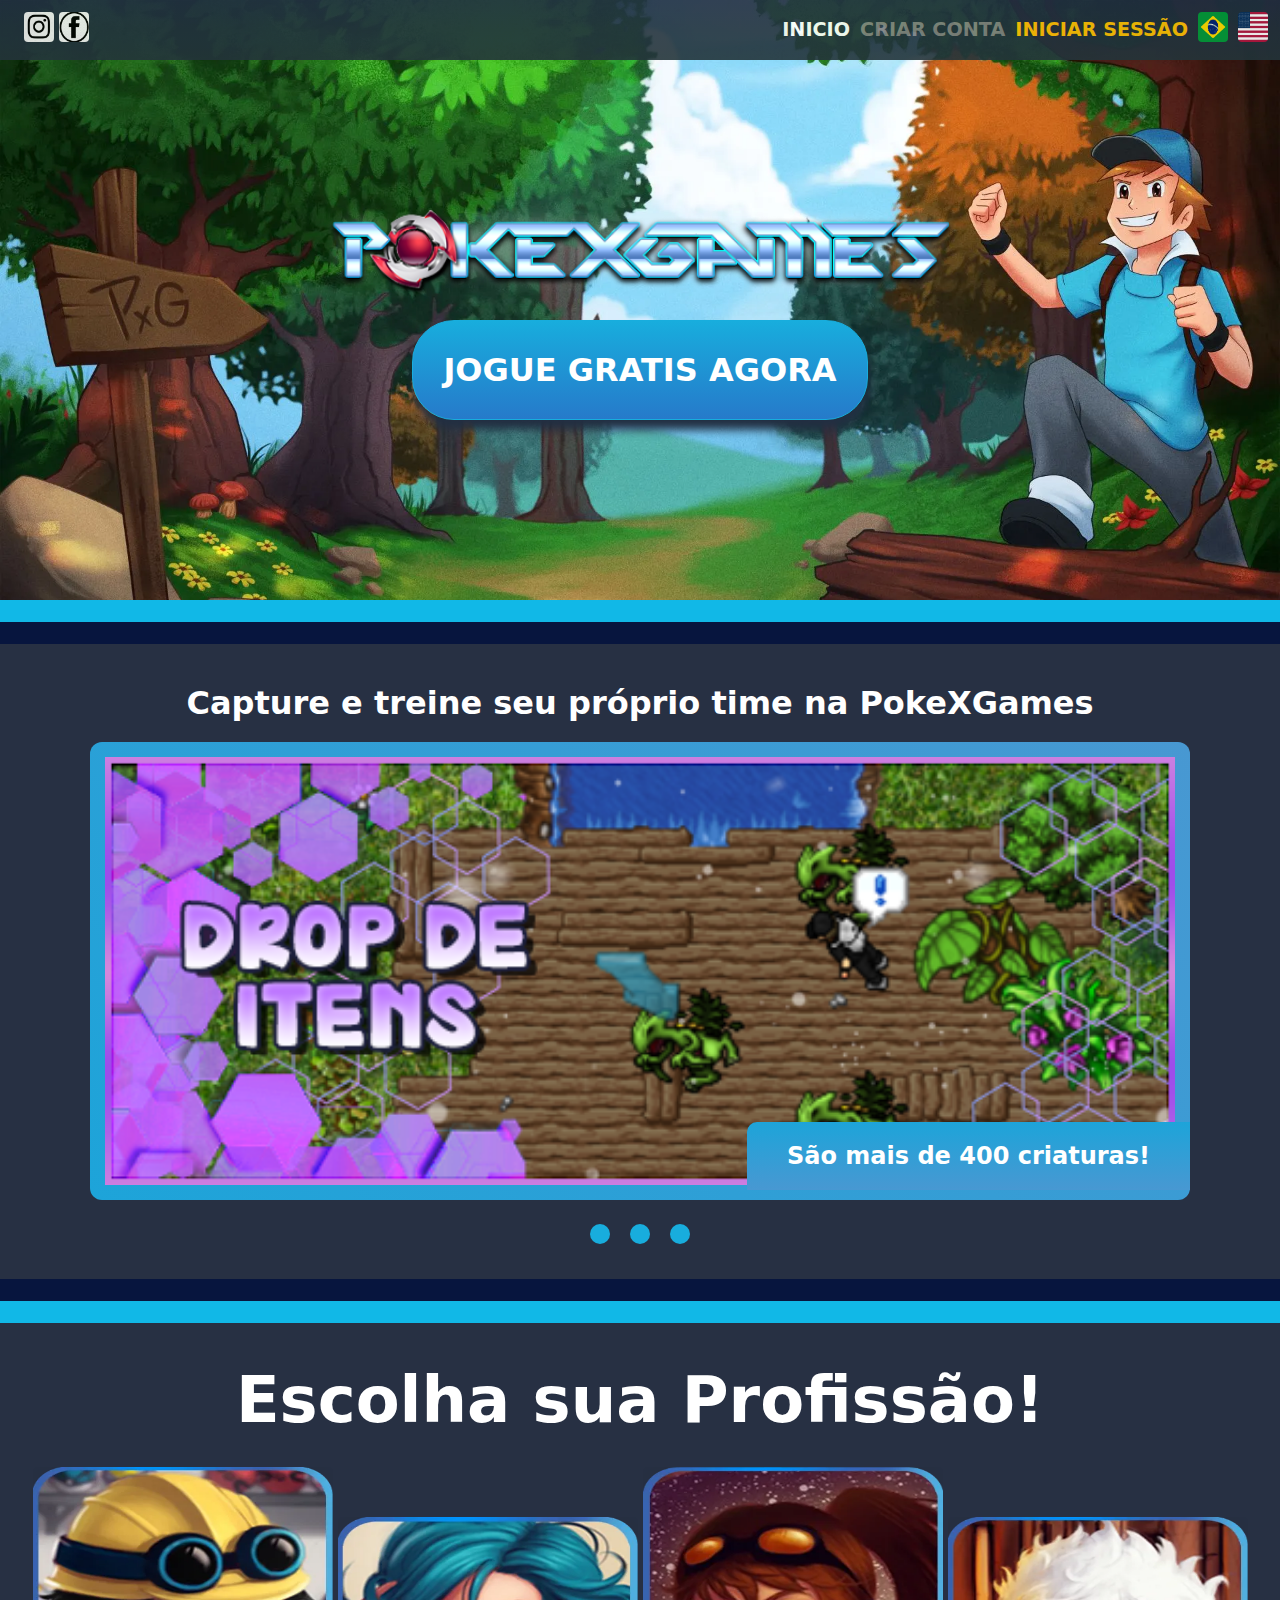
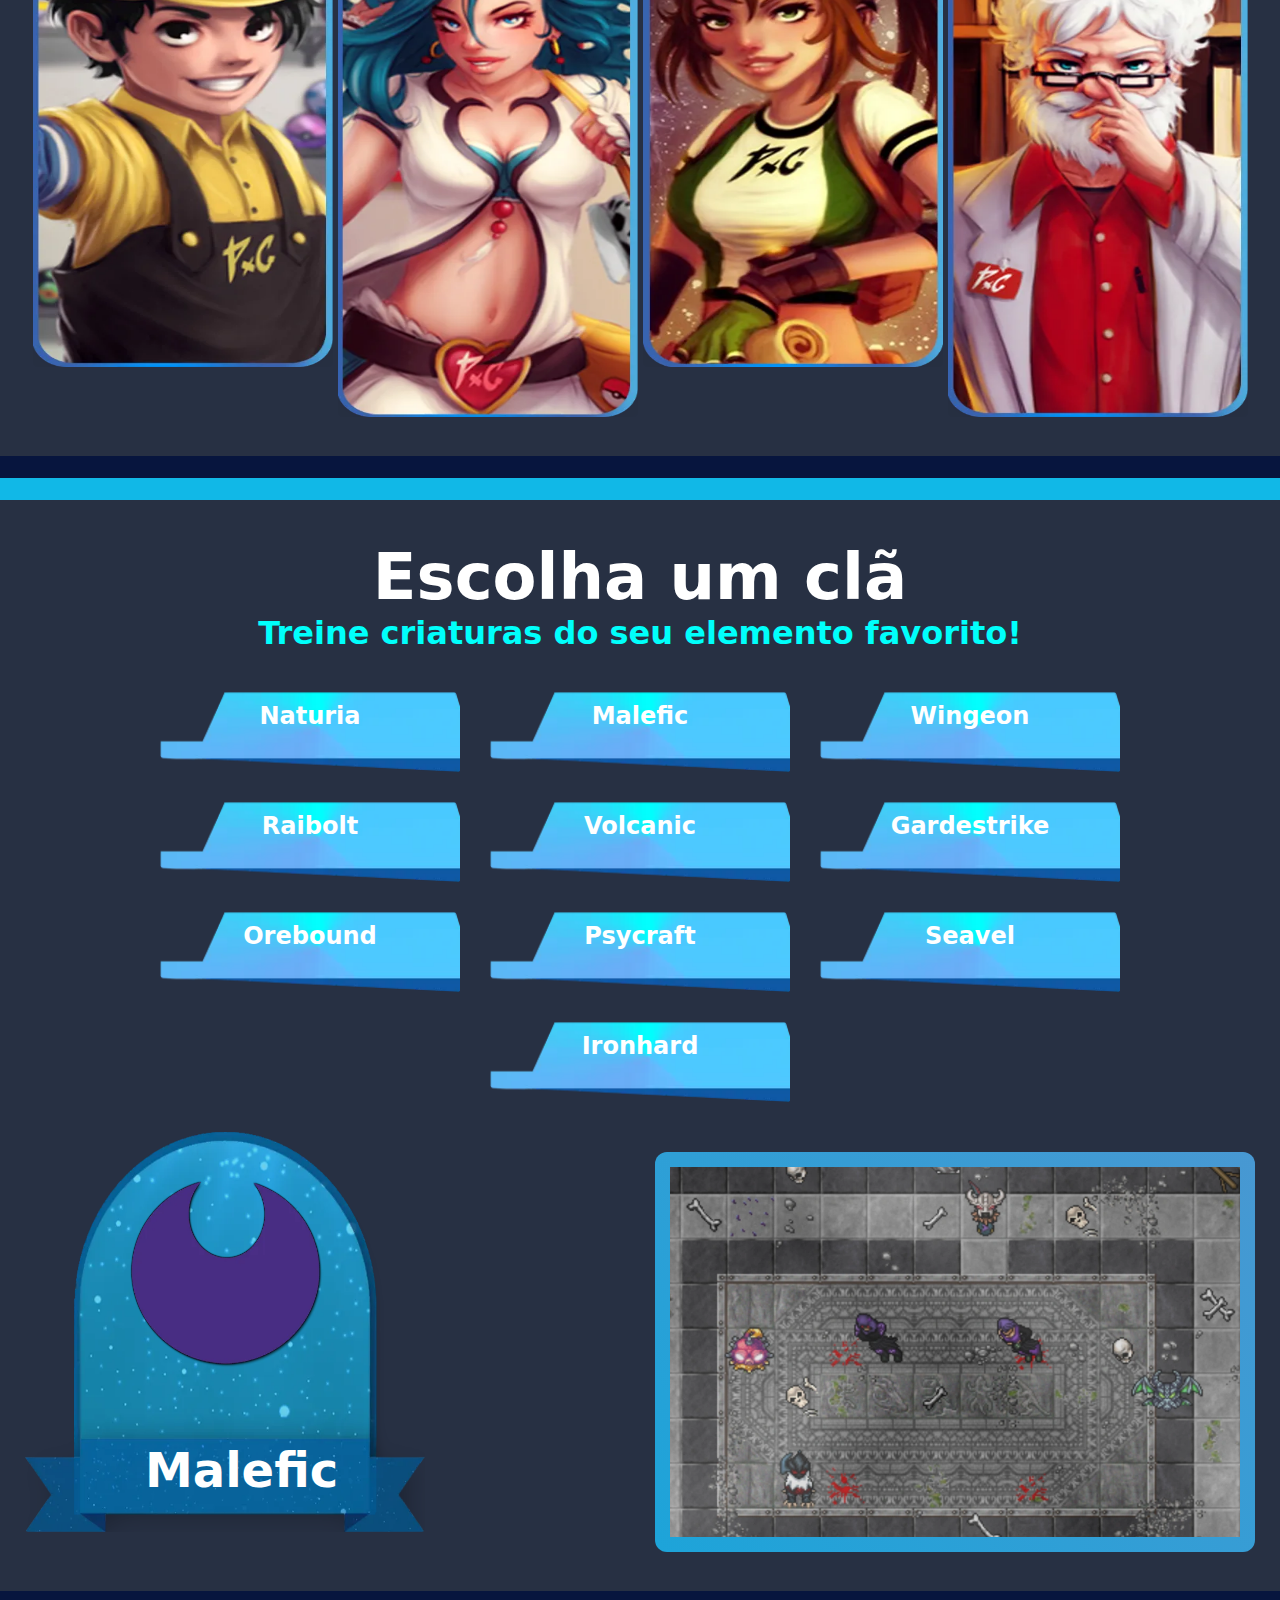
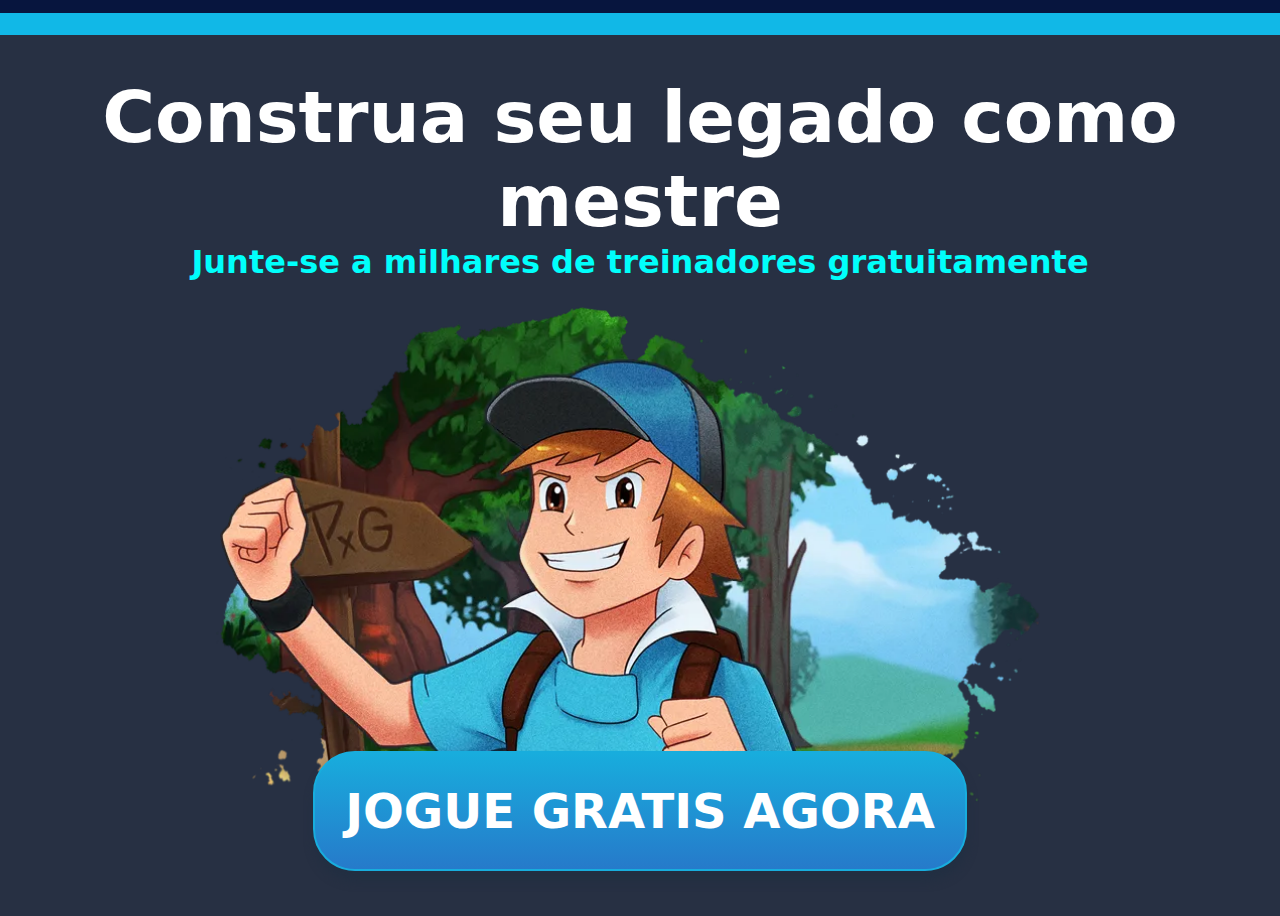
<file: index.html>
<!DOCTYPE html>
<html lang="pt-br" data-eng>

<head>
    <meta charset="UTF-8">
    <meta name="viewport" content="width=device-width, initial-scale=1.0">
    <title>PokeXGames</title>
    <link rel="stylesheet" href="css/global.css">
    <link rel="stylesheet"
        href="https://fonts.googleapis.com/css2?family=Bebas+Neue&family=Lilita+One&family=Mitr:wght@700&display=swap">
</head>

<body>
    <!-- CABEÇALHO -->
    <header>
        <nav class="container-nav">
            <div class="logo">
                <a href=""><img src="img/Redes Sociais/instagram.png" alt="" class="bandeiras"></a>
                <a href=""><img src="img/Redes Sociais/facebook.png" alt="" class="sociais"></a>
            </div>
            <ul>
                <li><a href="" class="inicio initMenu">INICIO</a></li>
                <li><a href="" class="conta initMenu">CRIAR CONTA</a></li>
                <li><a href="" class="sessao initMenu">INICIAR SESSÃO</a></li>
                <li><a href="index.html" ><img src="img/Bandeiras/bandeira.png" alt="" class="bandeiras"></a></li>
                <li><a href="english.html" data-ingles><img src="img/Bandeiras/Eua.webp" alt="" class="bandeiras" ></a></li>
            </ul>
            <div class="menu-mobile" data-menu>
                <span class="menu"></span>
                <span class="menu"></span>
                <span class="menu"></span>
            </div>
        </nav>
    </header>

    <!--- MAIN -->
    <main class="container-main">
        <div class="container-conteudo">
            <img src="img/Pokemon/logoPxp.png" alt="" class="img-floresta">
            <button class="jogue">JOGUE GRATIS AGORA</button>
        </div>
    </main>

    <div class="corte"></div>
    <div class="corte2"></div>

    <!--1° SEÇÃO-->
    <section class="container-sobre">
        <div class="conteudo-sobre">
            <h1>Capture e treine seu próprio time na PokeXGames</h1>
            <div class="container-flechas">     
                <div>
                    <img src="img/Fundos/carrosel1.png" alt="" class="img-carrosel" data-img>
                    <span class="span">São mais de 400 criaturas!</span>
                </div>   
            </div>
            <div class="carrosel">
                <span class="bolinha" data-bolinha1></span>
                <span class="bolinha" data-bolinha2></span>
                <span class="bolinha" data-bolinha3></span>
            </div>  
        </div>
    </section>

    <div class="corte2"></div>
    <div class="corte"></div>

    <!--2° SEÇÃO-->
    <section class="container-sobre">
        <div class="conteudo-sobre">
            <h1 class="escolha">Escolha sua Profissão!</h1>
            <div class="container-flechas">
                <div class="container-profissao">            
                    <div data-engenheiro>
                        <img src="img/Profissãos/Engenheiros.webp" alt="" class="profissao" data-eng>
                    </div>
                    <div>
                        <img src="img/Profissãos/profession_stylist.webp" alt="" class="profissao primeiro">
                    </div>
                    <div>
                        <img src="img/Profissãos/profession_adventurer.webp" alt="" class="profissao">
                    </div>
                    <div>
                        <img src="img/Profissãos/profession_professor.webp" alt="" class="profissao segundo">
                    </div>
                </div>         
            </div>
        </div>
    </section>

    <div class="corte2"></div>
    <div class="corte"></div>
 <!--3° SEÇÃO-->
    <!--3° SEÇÃO-->
    <section class="container-sobre">
        <div class="conteudo-sobre">
            <h1 class="escolha">Escolha um clã</h1>
            <h2 class="treinar">Treine criaturas do seu elemento favorito!</h2>
            <div class="container-clan">
                <div class="naturia" data-naturia>
                    <h2>Naturia</h2>
                </div>

                <div class="malefic"  data-malefic>
                    <h2>Malefic</h2>
                </div>

                <div class="wingeon" data-wingeon>
                    <h2>Wingeon</h2>
                </div>

                <div class="raibolt" data-raibolt>
                    <h2>Raibolt</h2>
                </div>

                <div class="volcanic" data-volcanic>
                    <h2>Volcanic</h2>
                </div>

                <div class="gardestrike" data-gardestrike>
                    <h2>Gardestrike</h2>
                </div>

                <div class="orebound" data-orebound>
                    <h2>Orebound</h2>
                </div>

                <div class="pyscraft" data-psycraft>
                    <h2>Psycraft</h2>
                </div>

                <div class="Seavel" data-seavel>
                    <h2>Seavel</h2>
                </div>

                <div class="Ironhard" data-ironhard>
                    <h2>Ironhard</h2>
                </div>
            </div>
            
        <div class="grid-clan">
            <div>
                <img src="img/arvores_clan/clan_banner_element.webp" alt="" class="banner">
                <div>
                    <img src="img/arvores_clan/malefic_element.webp" alt="" class="banner-element" data-banner>
                    <div class="titulo-element">
                        <h1 data-titulo>Malefic</h1>
                    </div>
                </div>
            </div>
            
            <div>
                <img src="img/arvores_clan/malefic_clan_img.webp" alt="" class="img-banner" data-img-banner>
            </div>
        </div>
        </div>
    </section>

    <div class="corte2"></div>
    <div class="corte"></div>

    <!--4° SEÇÃO-->
    <footer class="container-sobre">
       
            <div class="conteudo-sobre">
                <h1 class="footer-h1">Construa seu legado como mestre</h1>
                <h2 class="treinar">Junte-se a milhares de treinadores gratuitamente</h2>
                <div class="container-footer">
                    <div>
                        <img src="img/Fundos/master_trainer.webp" alt="" class="img-footer">
                    </div>
                    <button class="jogue-agora">JOGUE GRATIS AGORA</button>
                </div>
            </div>
     
    </footer>
    <script type="module" src="javascript/script.js"></script>
</body>

</html>
</file>
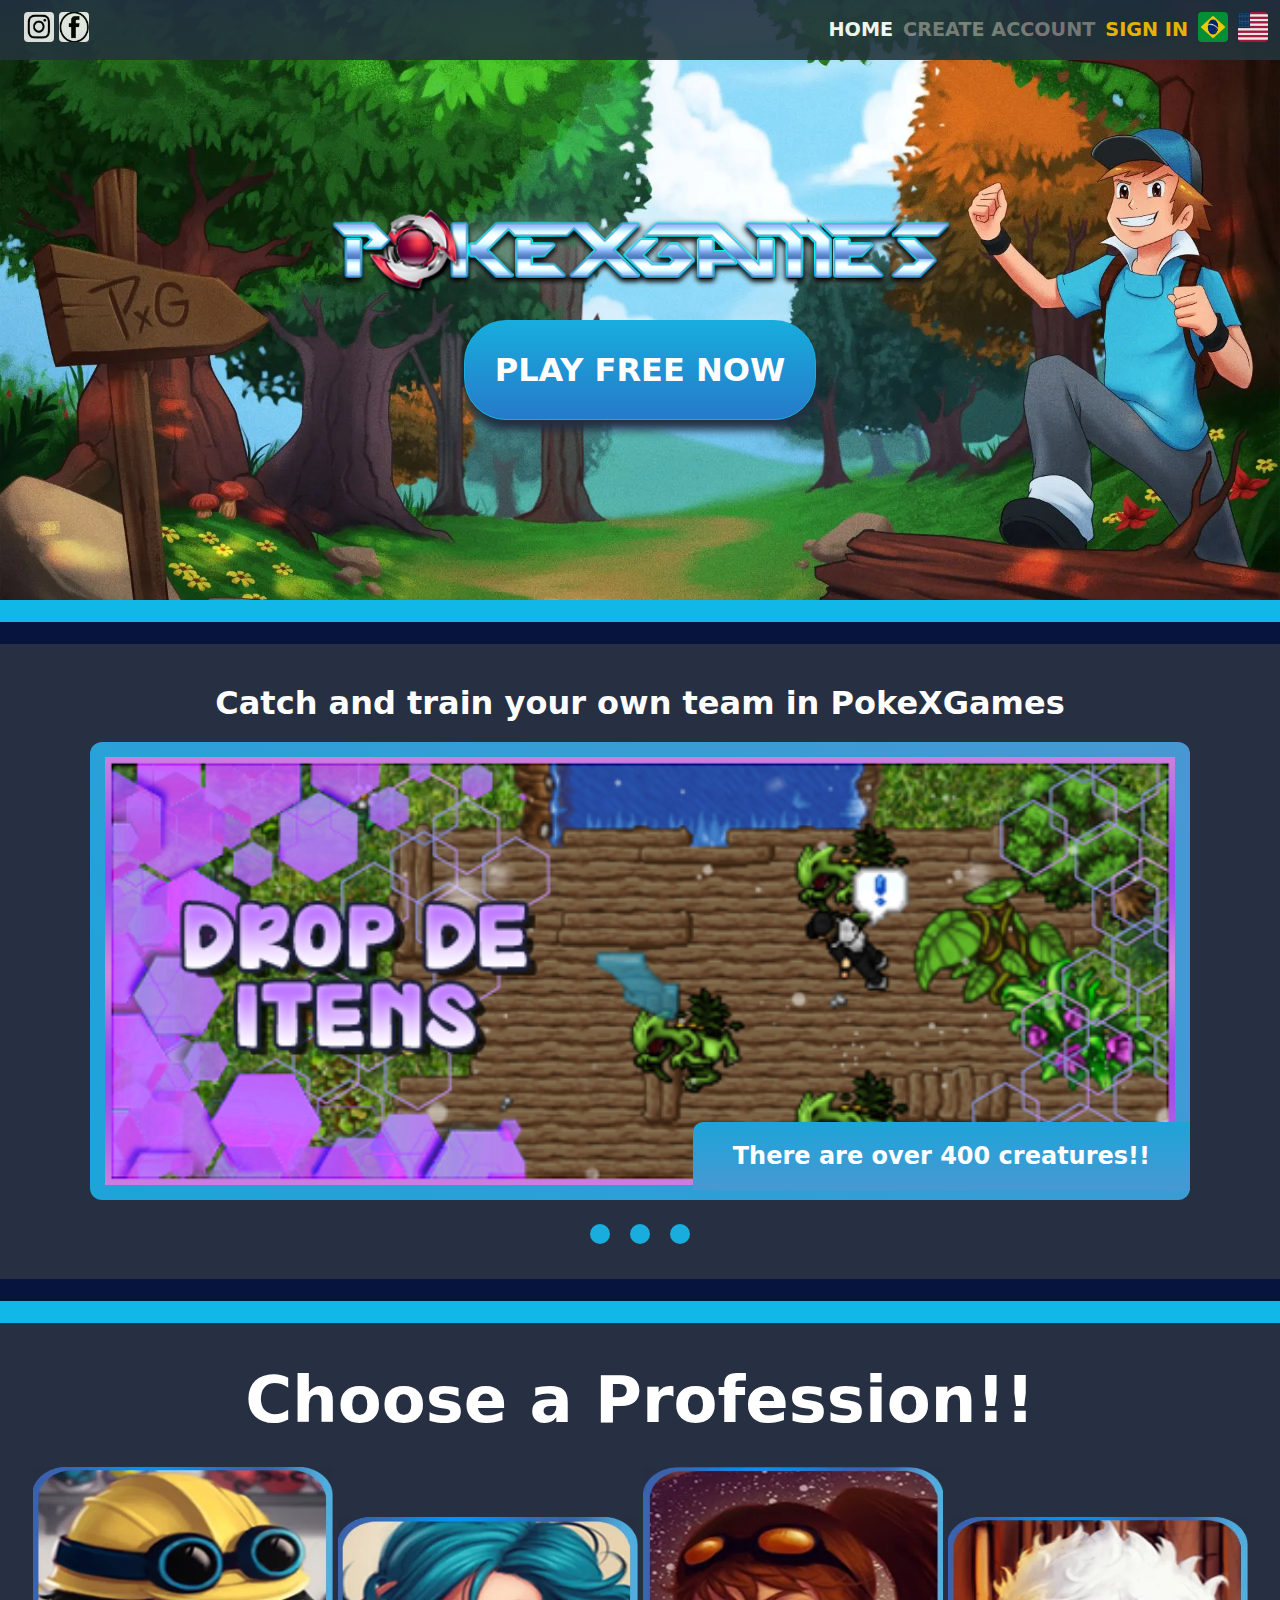
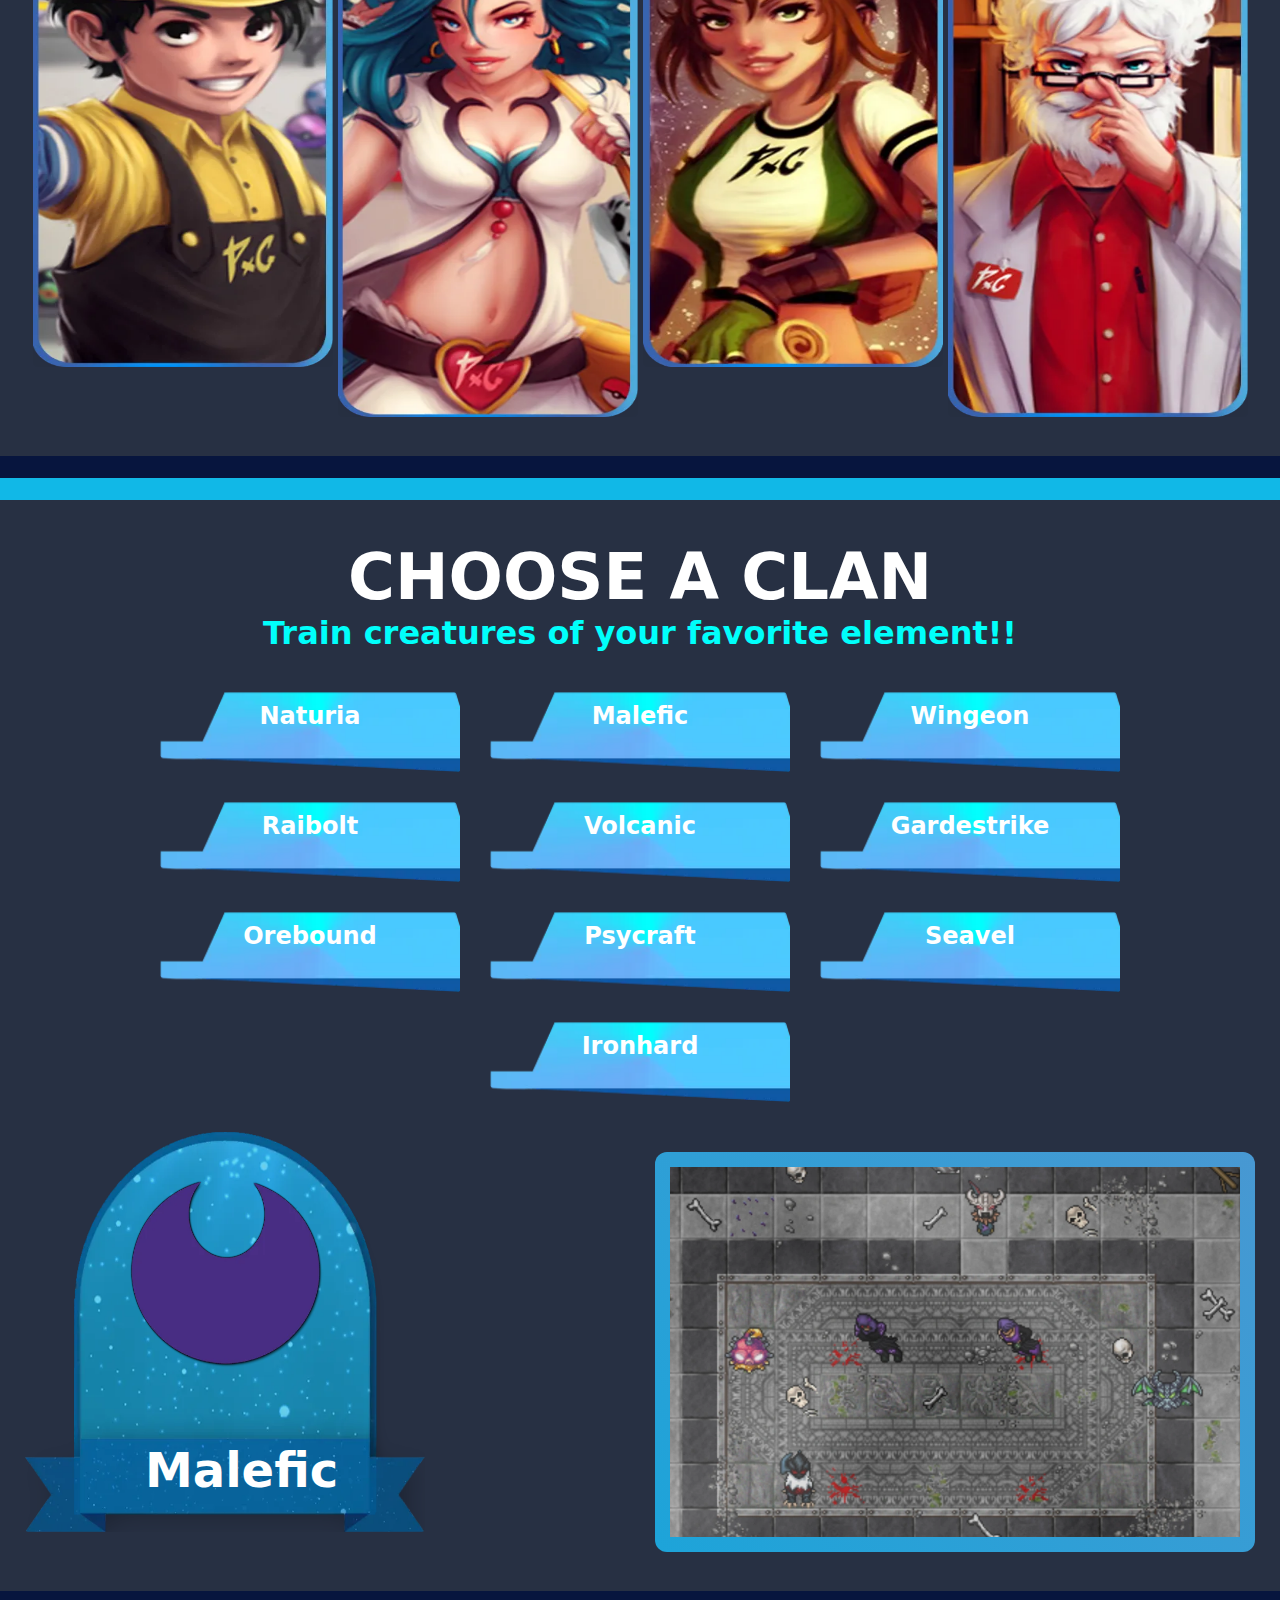
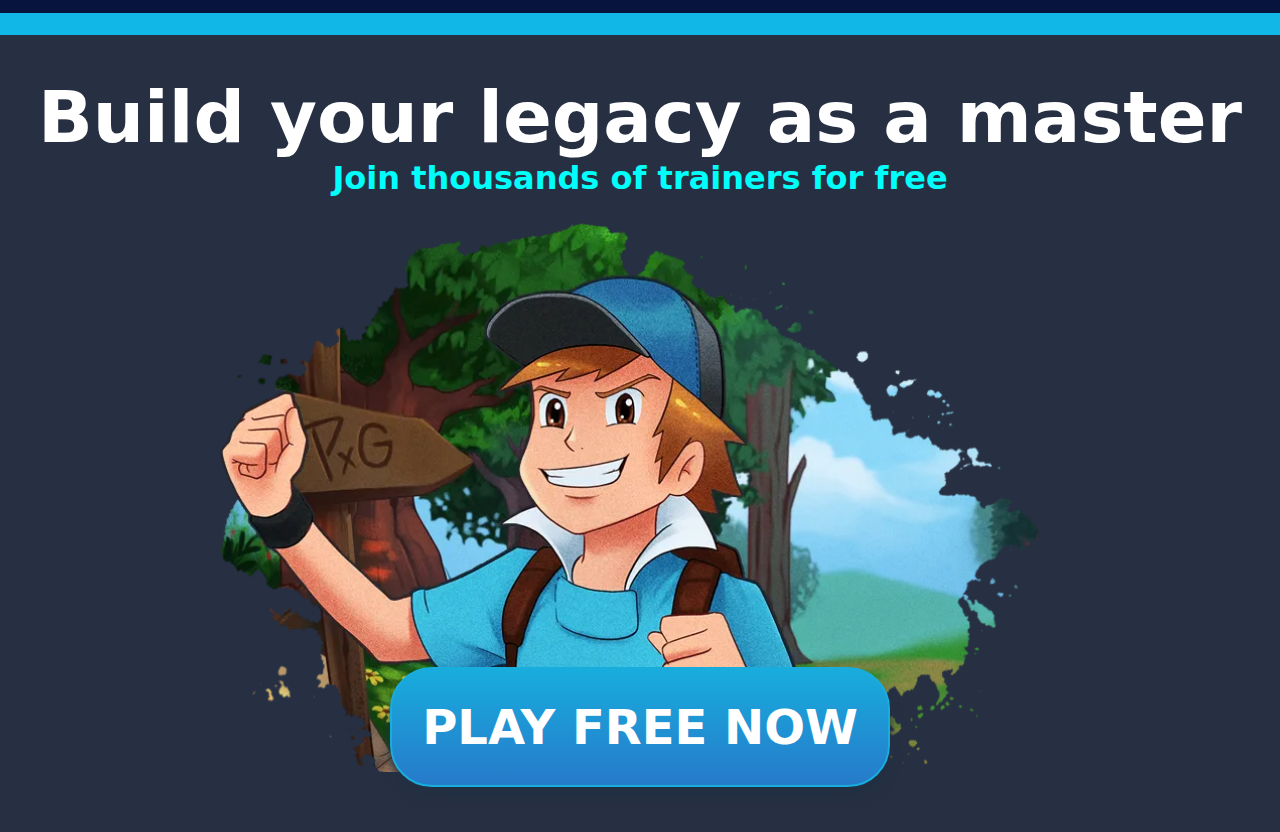
<file: english.html>
<!DOCTYPE html>
<html lang="en" data-eng>
<head>
    <meta charset="UTF-8">
    <meta name="viewport" content="width=device-width, initial-scale=1.0">
    <title>PokeXGames</title>
    <link rel="stylesheet" href="css/global.css">
    <link rel="stylesheet"
        href="https://fonts.googleapis.com/css2?family=Bebas+Neue&family=Lilita+One&family=Mitr:wght@700&display=swap">
</head>

<body>
    <!-- CABEÇALHO -->
    <header>
        <nav class="container-nav">
            <div class="logo">
                <a href=""><img src="img/Redes Sociais/instagram.png" alt="" class="sociais"></a>
                <a href=""><img src="img/Redes Sociais/facebook.png" alt="" class="sociais"></a>
            </div>
            <ul>
                <li><a href="#" class="inicio initMenu">HOME</a></li>
                <li><a href="#" class="conta initMenu">CREATE ACCOUNT</a></li>
                <li><a href="#" class="sessao initMenu">SIGN IN</a></li>
                <li><a href="index.html" ><img src="img/Bandeiras/bandeira.png" alt="" class="bandeiras"></a></li>
                <li><a href="english.html" data-ingles><img src="img/Bandeiras/Eua.webp" alt="" class="bandeiras" ></a></li>
            <div class="menu-mobile" data-menu>
                <span class="menu"></span>
                <span class="menu"></span>
                <span class="menu"></span>
            </div>
        </nav>
    </header>

    <!--- MAIN -->
    <main class="container-main">
        <div class="container-conteudo">
            <img src="img/Pokemon/logoPxp.png" alt="" class="img-floresta">
            <button class="jogue">PLAY FREE NOW</button>
        </div>
    </main>

    <div class="corte"></div>
    <div class="corte2"></div>

    <!--1° SEÇÃO-->
    <section class="container-sobre">
        <div class="conteudo-sobre">
            <h1>Catch and train your own team in PokeXGames</h1>
            <div class="container-flechas">     
                <div>
                    <img src="img/Fundos/carrosel1.png" alt="" class="img-carrosel" data-img>
                    <span class="span" data-span-eng>There are over 400 creatures!!</span>
                </div>   
            </div>
            <div class="carrosel">
                <span class="bolinha" data-bolinha1 data-bolinha-eng1></span>
                <span class="bolinha" data-bolinha2 data-bolinha-eng2></span>
                <span class="bolinha" data-bolinha3 data-bolinha-eng3></span>
            </div>  
        </div>
    </section>

    <div class="corte2"></div>
    <div class="corte"></div>

    <!--2° SEÇÃO-->
    <section class="container-sobre">
        <div class="conteudo-sobre">
            <h1 class="escolha">Choose a Profession!!</h1>
            <div class="container-flechas">
                <div class="container-profissao">            
                    <div data-engenheiro>
                        <img src="img/Profissãos/Engenheiros.webp" alt="" class="profissao" data-eng>
                    </div>
                    <div>
                        <img src="img/Profissãos/profession_stylist.webp" alt="" class="profissao primeiro">
                    </div>
                    <div>
                        <img src="img/Profissãos/profession_adventurer.webp" alt="" class="profissao">
                    </div>
                    <div>
                        <img src="img/Profissãos/profession_professor.webp" alt="" class="profissao segundo">
                    </div>
                </div>         
            </div>
        </div>
    </section>

    <div class="corte2"></div>
    <div class="corte"></div>

    <!--3° SEÇÃO-->
    <section class="container-sobre">
        <div class="conteudo-sobre">
            <h1 class="escolha">CHOOSE A CLAN</h1>
            <h2 class="treinar">Train creatures of your favorite element!!</h2>
            <div class="container-clan">
                <div class="naturia" data-naturia>
                    <h2>Naturia</h2>
                </div>

                <div class="malefic"  data-malefic>
                    <h2>Malefic</h2>
                </div>

                <div class="wingeon" data-wingeon>
                    <h2>Wingeon</h2>
                </div>

                <div class="raibolt" data-raibolt>
                    <h2>Raibolt</h2>
                </div>

                <div class="volcanic" data-volcanic>
                    <h2>Volcanic</h2>
                </div>

                <div class="gardestrike" data-gardestrike>
                    <h2>Gardestrike</h2>
                </div>

                <div class="orebound" data-orebound>
                    <h2>Orebound</h2>
                </div>

                <div class="pyscraft" data-psycraft>
                    <h2>Psycraft</h2>
                </div>

                <div class="Seavel" data-seavel>
                    <h2>Seavel</h2>
                </div>

                <div class="Ironhard" data-ironhard>
                    <h2>Ironhard</h2>
                </div>
            </div>
            
        <div class="grid-clan">
            <div>
                <img src="img/arvores_clan/clan_banner_element.webp" alt="" class="banner">
                <div>
                    <img src="img/arvores_clan/malefic_element.webp" alt="" class="banner-element" data-banner>
                    <div class="titulo-element">
                        <h1 data-titulo>Malefic</h1>
                    </div>
                </div>
            </div>
            
            <div>
                <img src="img/arvores_clan/malefic_clan_img.webp" alt="" class="img-banner" data-img-banner>
            </div>
        </div>
        </div>
    </section>

    <div class="corte2"></div>
    <div class="corte"></div>

    <!--4° SEÇÃO-->
    <footer class="container-sobre">
       
            <div class="conteudo-sobre">
                <h1 class="footer-h1">Build your legacy as a master</h1>
                <h2 class="treinar">Join thousands of trainers for free</h2>
                <div class="container-footer">
                    <div>
                        <img src="img/Fundos/master_trainer.webp" alt="" class="img-footer">
                    </div>
                    <button class="jogue-agora">PLAY FREE NOW</button>
                </div>
            </div>
     
    </footer>
    <script type="module" src="javascript/script.js"></script>
</body>

</html>
</file>
<file: css/global.css>
@import "cores.css";
@import "menu.css";
@import "conteudo.css";
@import "section1.css";
@import "profissao.css";
@import "clan.css";
@import "footer.css";
*{
    margin: 0;
    padding: 0;
    box-sizing: border-box;
    font-family: system-ui, -apple-system, BlinkMacSystemFont, 'Segoe UI', Roboto, Oxygen, Ubuntu, Cantarell, 'Open Sans', 'Helvetica Neue', sans-serif;
}
</file>
